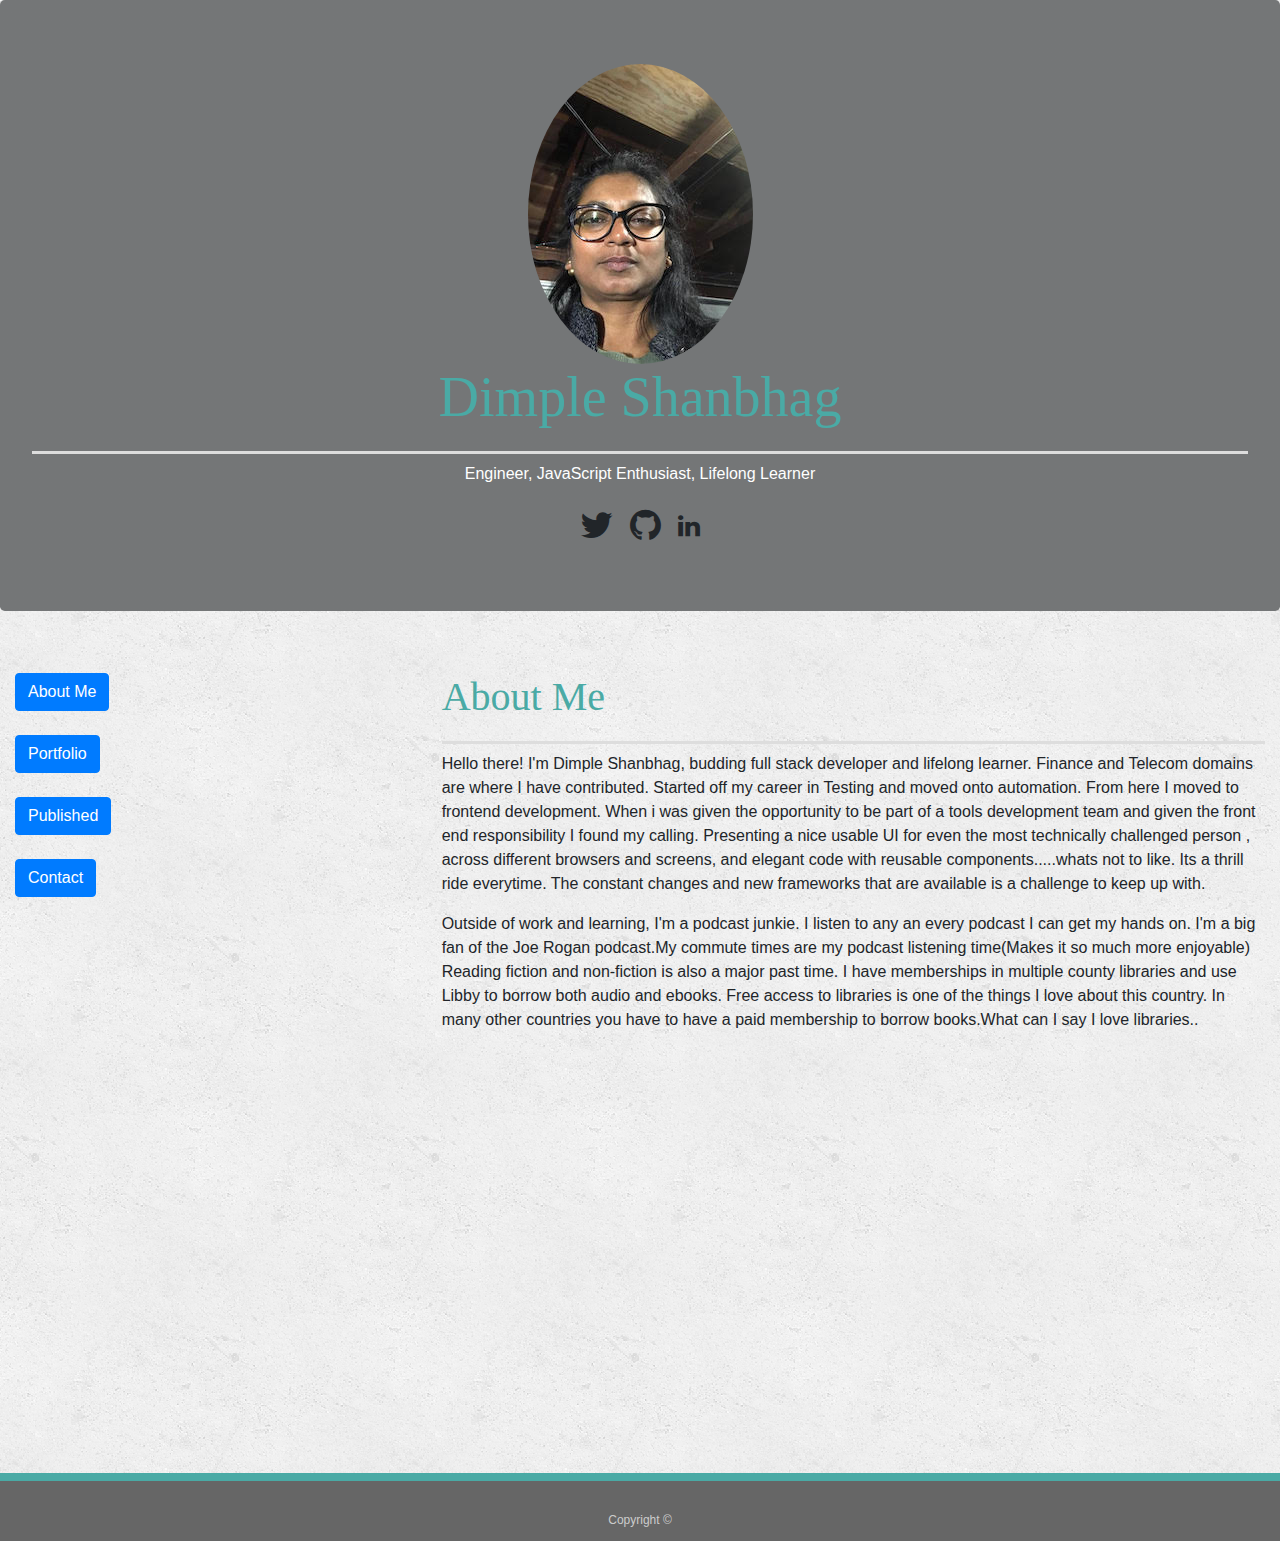
<file: index.html>
<!doctype html>
<html lang="en">

<head>
  <!-- Required meta tags -->
  <meta charset="utf-8">
  <meta name="viewport" content="width=device-width, initial-scale=1, shrink-to-fit=no">
  <link rel="stylesheet" href="assets/css/bootstrap.css">
  <link rel="stylesheet" href="assets/css/bootstrap-social.css">
  <!-- Bootstrap CSS -->
  <link rel="stylesheet" href="https://stackpath.bootstrapcdn.com/bootstrap/4.3.1/css/bootstrap.min.css"
    integrity="sha384-ggOyR0iXCbMQv3Xipma34MD+dH/1fQ784/j6cY/iJTQUOhcWr7x9JvoRxT2MZw1T" crossorigin="anonymous">
  <link rel="stylesheet" href="https://cdnjs.cloudflare.com/ajax/libs/font-awesome/4.7.0/css/font-awesome.min.css">
  <title>Portfolio</title>
</head>

<body>

  <div class="jumbotron" style="text-align:center">

    <img class="profile" src="assets/images/profile225.jpg">
    <h1 class="display-4 ">Dimple Shanbhag</h1>

    <p>Engineer, JavaScript Enthusiast, Lifelong Learner</p>
    <p class="social-links">
      <a class="btn btn-social-icon btn-lg btn-twitter" href="https://twitter.com/dimz_13" target="_blank">
        <span class="fa fa-twitter"></span>
      </a>
      <a class="btn btn-social-icon btn-lg btn-github" href="https://github.com/dimz13" target="_blank">
        <span class="fa fa-github"></span>
      </a>
      <a class="btn btn-social-icon btn-linkedin" href="www.linkedin.com/in/dimpleshanbhag" target="_blank">
        <span class="fa fa-linkedin"></span>
      </a>
    </p>

  </div>

  <div class="container-fluid" id="main-container">
    <div class="row">
      <div class="col-4">
        <div class="sidebar">
          <a class="btn btn-primary" href="index.html" role="button">About Me</a><br><br>
          <a class="btn btn-primary" href="portfolio.html" role="button">Portfolio </a><br><br>
          <a class="btn btn-primary" href="published.html" role="button">Published </a><br><br>
          <a class="btn btn-primary" href="contact.html" role="button">Contact </a>
        </div>
      </div>
      <div class="col-8">
        <div class="content">
          <h1>About Me</h1>

          <p>Hello there! I'm Dimple Shanbhag, budding full stack developer and lifelong learner. Finance and
            Telecom domains are where I have contributed. Started off my career in Testing and moved onto
            automation. From here I moved to frontend development.
            When i was given the opportunity to be part of a tools development team and given the front end
            responsibility I found my calling. Presenting a nice
            usable UI for even the most technically challenged person , across different browsers and
            screens, and elegant code with reusable components.....whats not to like. Its a thrill ride
            everytime. The constant changes and new frameworks that are available is a challenge to keep up
            with.</p>
          <p>Outside of work and learning, I'm a podcast junkie. I listen to any an every podcast I can get my
            hands on. I'm a big fan of the Joe Rogan podcast.My commute times are my podcast listening
            time(Makes it so much more enjoyable)
            Reading fiction and non-fiction is also a major past time. I have memberships in multiple county
            libraries and use Libby to borrow both audio and ebooks. Free access to libraries is one of the
            things I love about this country. In many other countries you have to have a paid membership to
            borrow books.What can I say I love libraries..</p>
        </div><br><br>
      </div>

    </div>
  </div>
  <footer>
    <div class="container">
      Copyright &copy;
    </div>
  </footer>

  <!-- Optional JavaScript -->
  <!-- jQuery first, then Popper.js, then Bootstrap JS -->
  <script src="https://code.jquery.com/jquery-3.3.1.slim.min.js"
    integrity="sha384-q8i/X+965DzO0rT7abK41JStQIAqVgRVzpbzo5smXKp4YfRvH+8abtTE1Pi6jizo"
    crossorigin="anonymous"></script>
  <script src="https://cdnjs.cloudflare.com/ajax/libs/popper.js/1.14.7/umd/popper.min.js"
    integrity="sha384-UO2eT0CpHqdSJQ6hJty5KVphtPhzWj9WO1clHTMGa3JDZwrnQq4sF86dIHNDz0W1"
    crossorigin="anonymous"></script>
  <script src="https://stackpath.bootstrapcdn.com/bootstrap/4.3.1/js/bootstrap.min.js"
    integrity="sha384-JjSmVgyd0p3pXB1rRibZUAYoIIy6OrQ6VrjIEaFf/nJGzIxFDsf4x0xIM+B07jRM"
    crossorigin="anonymous"></script>
</body>

</html>
</file>
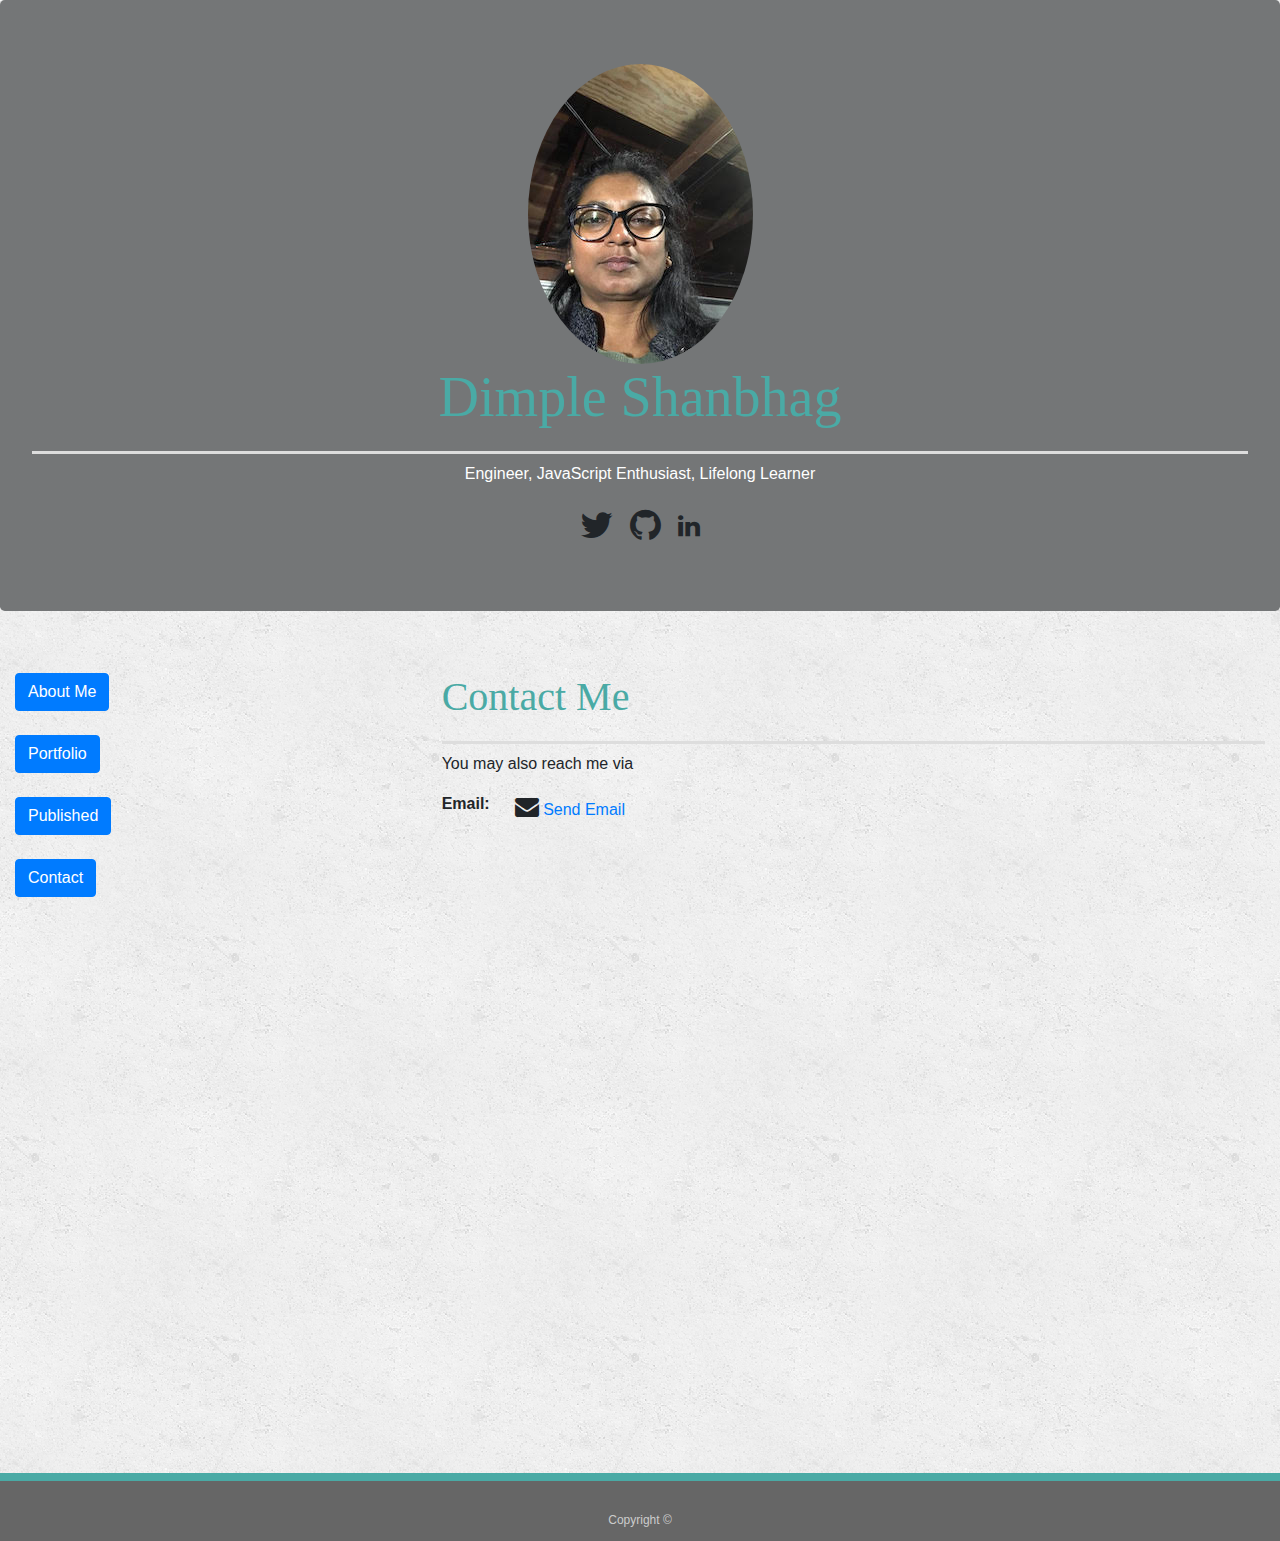
<file: contact.html>
<!doctype html>
<html lang="en">

<head>
  <!-- Required meta tags -->
  <meta charset="utf-8">
  <meta name="viewport" content="width=device-width, initial-scale=1, shrink-to-fit=no">
  <link rel="stylesheet" href="assets/css/bootstrap.css">
  <link rel="stylesheet" href="assets/css/bootstrap-social.css">
  <!-- Bootstrap CSS -->
  <link rel="stylesheet" href="https://stackpath.bootstrapcdn.com/bootstrap/4.3.1/css/bootstrap.min.css"
    integrity="sha384-ggOyR0iXCbMQv3Xipma34MD+dH/1fQ784/j6cY/iJTQUOhcWr7x9JvoRxT2MZw1T" crossorigin="anonymous">
  <link rel="stylesheet" href="https://cdnjs.cloudflare.com/ajax/libs/font-awesome/4.7.0/css/font-awesome.min.css">
  <title>Portfolio</title>
</head>

<body>

  <div class="jumbotron" style="text-align:center">

    <img class="profile" src="assets/images/profile225.jpg">
    <h1 class="display-4 ">Dimple Shanbhag</h1>

    <p>Engineer, JavaScript Enthusiast, Lifelong Learner</p>
    <p class="social-links">
      <a class="btn btn-social-icon btn-lg btn-twitter" href="https://twitter.com/dimz_13" target="_blank">
        <span class="fa fa-twitter"></span>
      </a>
      <a class="btn btn-social-icon btn-lg btn-github" href="https://github.com/dimz13" target="_blank">
        <span class="fa fa-github"></span>
      </a>
      <a class="btn btn-social-icon btn-linkedin" href="www.linkedin.com/in/dimpleshanbhag" target="_blank">
        <span class="fa fa-linkedin"></span>
      </a>
    </p>
  </div>

  <div class="container-fluid" id="main-container">
    <div class="row">
      <div class="col-4">
        <div class="sidebar">
          <a class="btn btn-primary" href="index.html" role="button">About Me</a><br><br>
          <a class="btn btn-primary" href="portfolio.html" role="button">Portfolio </a><br><br>
          <a class="btn btn-primary" href="published.html" role="button">Published </a><br><br>
          <a class="btn btn-primary" href="contact.html" role="button">Contact </a><br><br>
        </div>
      </div>
      <div class="col-8">
        <div class="content">
          <h1>Contact Me </h1>
          <p>You may also reach me via</p>
          <p>
            <dl>
              <dt><label for='txaText'>Email:</label></dt>
              <dd><i class="fa fa-envelope" style="font-size:24px"></i>
                <a href="mailto: dimple.shanbhag@gmail.com">Send Email</a>
              </dd>
            </dl>
          </p>
        </div>
      </div>
    </div>
  </div>

  <footer>
    <div class="container">
      Copyright &copy;
    </div>
  </footer>
  <!-- Optional JavaScript -->
  <!-- jQuery first, then Popper.js, then Bootstrap JS -->
  <script src="https://code.jquery.com/jquery-3.3.1.slim.min.js"
    integrity="sha384-q8i/X+965DzO0rT7abK41JStQIAqVgRVzpbzo5smXKp4YfRvH+8abtTE1Pi6jizo"
    crossorigin="anonymous"></script>
  <script src="https://cdnjs.cloudflare.com/ajax/libs/popper.js/1.14.7/umd/popper.min.js"
    integrity="sha384-UO2eT0CpHqdSJQ6hJty5KVphtPhzWj9WO1clHTMGa3JDZwrnQq4sF86dIHNDz0W1"
    crossorigin="anonymous"></script>
  <script src="https://stackpath.bootstrapcdn.com/bootstrap/4.3.1/js/bootstrap.min.js"
    integrity="sha384-JjSmVgyd0p3pXB1rRibZUAYoIIy6OrQ6VrjIEaFf/nJGzIxFDsf4x0xIM+B07jRM"
    crossorigin="anonymous"></script>
</body>

</html>
</file>
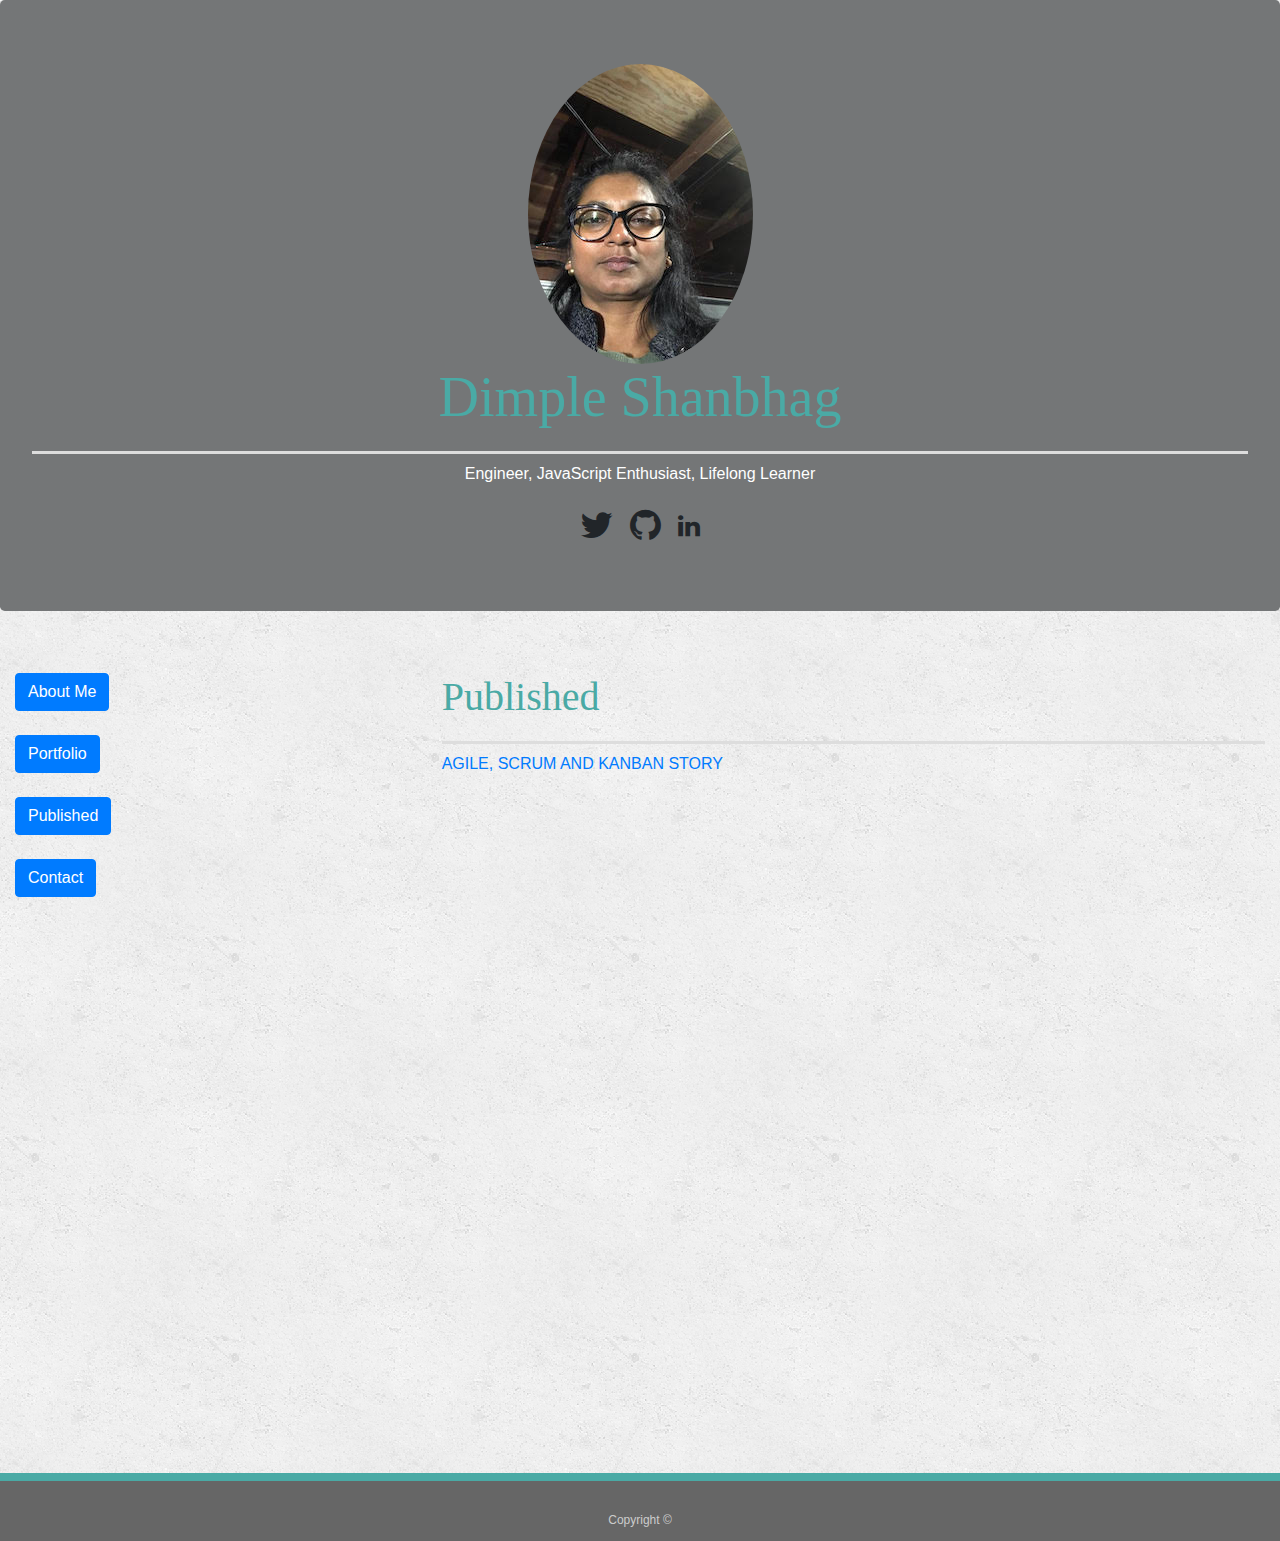
<file: published.html>
<!doctype html>
<html lang="en">

<head>
  <!-- Required meta tags -->
  <meta charset="utf-8">
  <meta name="viewport" content="width=device-width, initial-scale=1, shrink-to-fit=no">
  <link rel="stylesheet" href="assets/css/bootstrap.css">
  <link rel="stylesheet" href="assets/css/bootstrap-social.css">
  <!-- Bootstrap CSS -->
  <link rel="stylesheet" href="https://stackpath.bootstrapcdn.com/bootstrap/4.3.1/css/bootstrap.min.css"
    integrity="sha384-ggOyR0iXCbMQv3Xipma34MD+dH/1fQ784/j6cY/iJTQUOhcWr7x9JvoRxT2MZw1T" crossorigin="anonymous">
  <link rel="stylesheet" href="https://cdnjs.cloudflare.com/ajax/libs/font-awesome/4.7.0/css/font-awesome.min.css">
  <title>Portfolio</title>
</head>

<body>

  <div class="jumbotron" style="text-align:center">

    <img class="profile" src="assets/images/profile225.jpg">
    <h1 class="display-4 ">Dimple Shanbhag</h1>

    <p>Engineer, JavaScript Enthusiast, Lifelong Learner</p>
    <p class="social-links">
      <a class="btn btn-social-icon btn-lg btn-twitter" href="https://twitter.com/dimz_13" target="_blank">
        <span class="fa fa-twitter"></span>
      </a>
      <a class="btn btn-social-icon btn-lg btn-github" href="https://github.com/dimz13" target="_blank">
        <span class="fa fa-github"></span>
      </a>
      <a class="btn btn-social-icon btn-linkedin" href="www.linkedin.com/in/dimpleshanbhag" target="_blank">
        <span class="fa fa-linkedin"></span>
      </a>
    </p>

  </div>

  <div class="container-fluid" id="main-container">
    <div class="row">
      <div class="col-4">
        <div class="sidebar">
          <a class="btn btn-primary" href="index.html" role="button">About Me</a><br><br>
          <a class="btn btn-primary" href="portfolio.html" role="button">Portfolio </a><br><br>
          <a class="btn btn-primary" href="published.html" role="button">Published </a><br><br>
          <a class="btn btn-primary" href="contact.html" role="button">Contact </a><br><br>
        </div>
      </div>
      <div class="col-8">
        <div class="content">
          <h1>Published</h1>
          <a href="https://medium.com/@dimple.shanbhag/agile-scrum-and-kanban-story-a12295cfcf58" target="_blank">AGILE,
            SCRUM AND KANBAN STORY</a>

        </div>

      </div>
    </div>
  </div>

  <footer>
    <div class="container">
      Copyright &copy;
    </div>
  </footer>
  <!-- Optional JavaScript -->
  <!-- jQuery first, then Popper.js, then Bootstrap JS -->
  <script src="https://code.jquery.com/jquery-3.3.1.slim.min.js"
    integrity="sha384-q8i/X+965DzO0rT7abK41JStQIAqVgRVzpbzo5smXKp4YfRvH+8abtTE1Pi6jizo"
    crossorigin="anonymous"></script>
  <script src="https://cdnjs.cloudflare.com/ajax/libs/popper.js/1.14.7/umd/popper.min.js"
    integrity="sha384-UO2eT0CpHqdSJQ6hJty5KVphtPhzWj9WO1clHTMGa3JDZwrnQq4sF86dIHNDz0W1"
    crossorigin="anonymous"></script>
  <script src="https://stackpath.bootstrapcdn.com/bootstrap/4.3.1/js/bootstrap.min.js"
    integrity="sha384-JjSmVgyd0p3pXB1rRibZUAYoIIy6OrQ6VrjIEaFf/nJGzIxFDsf4x0xIM+B07jRM"
    crossorigin="anonymous"></script>
</body>

</html>
</file>
